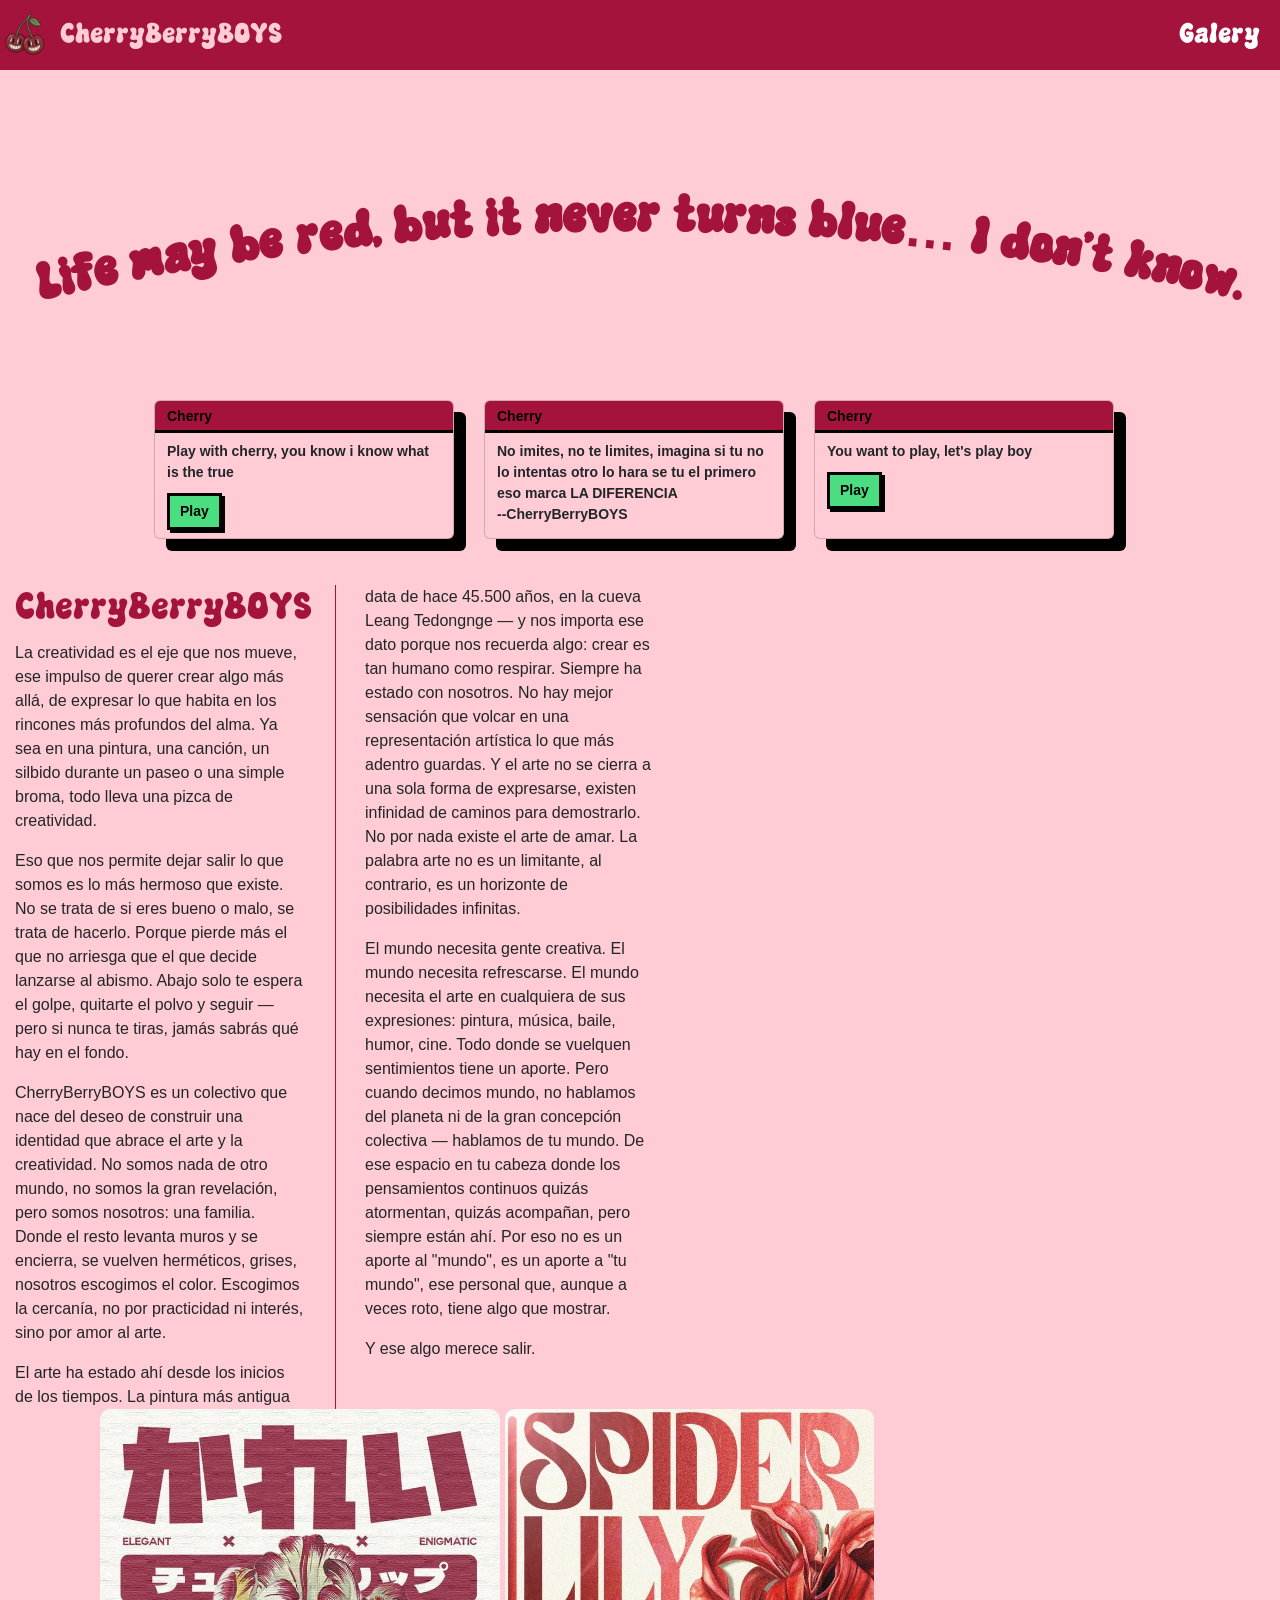
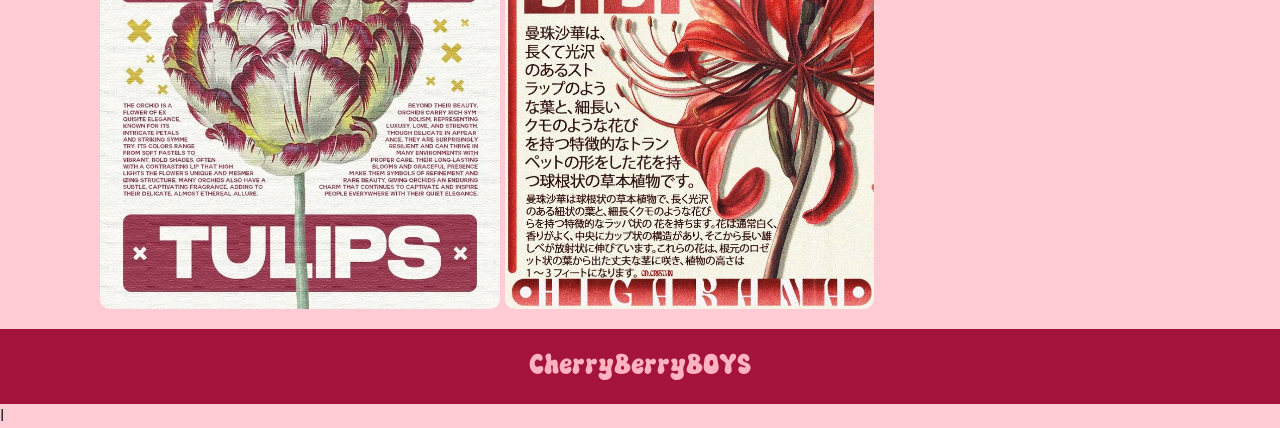
<file: index.html>
<!DOCTYPE html>
<html lang="en">
<head>
    <meta charset="UTF-8">
    <link rel="stylesheet" href="estilo/style.css">
    <meta name="viewport" content="width=device-width, initial-scale=1.0">
    <link href="https://api.fontshare.com/v2/css?f[]=satoshi@400,2&display=swap" rel="stylesheet">
    <link href="https://cdn.jsdelivr.net/npm/bootstrap@5.3.8/dist/css/bootstrap.min.css" rel="stylesheet" integrity="sha384-sRIl4kxILFvY47J16cr9ZwB07vP4J8+LH7qKQnuqkuIAvNWLzeN8tE5YBujZqJLB" crossorigin="anonymous">
    <title>Cherry</title>
</head>
<body>
    <nav>
        <div class="logo"><img src="recursos/cherrys.png" alt="Cherrys"></div>
        <span>CherryBerryBOYS</span>

        <ul class="nav-links">
            <li><a href="galery.html">Galery</a></li>
        </ul>

    </nav>
    <div class="titulo-curvo">
        <svg viewBox="0 0 900 180" width="100%">
            <defs>
                <path id="curva-path" d="M 20,150 Q 450,50 880,150"/>
            </defs>
            <text font-size="38" fill="#A4133C" font-family="RetroMother-Regular, sans-serif" font-weight="bold">
                <textPath href="#curva-path" startOffset="50%" text-anchor="middle">
                    Life may be red, but it never turns blue… I don't know.
                </textPath>
            </text>
        </svg>
    </div>
    <div class="contenedor-cards">
        <div class="card">
            <div class="head">Cherry</div>
            <div class="content">
                Play with cherry, you know i know what is the true
                <br />
                <button class="button" onclick="window.open('https://youtu.be/ddkbVYutRXA?si=y9VxpzZ0Ef33BRi8', '_blank')">Play</button>
            </div>
        </div>

        <div class="card">
            <div class="head">Cherry</div>
            <div class="content">
                No imites, no te limites, imagina si tu no lo intentas otro lo hara se tu el primero eso marca LA DIFERENCIA
                <br />
                --CherryBerryBOYS
            </div>
        </div>

        <div class="card">
            <div class="head">Cherry</div>
            <div class="content">
                You want to play, let's play boy
                <br />
                <button class="button" onclick="window.open('https://www.youtube.com/watch?v=kmDXoHulZHs&list=OLAK5uy_lD0QDhG8CQ6mBdV_wqCsDvxVXTigRZx6c&index=2', '_blank')">Play</button>
            </div>
        </div>


    </div>

    <div class="cuerpo-2">
        <div class="texto-revista">
            <h1 class="titulo-cuerpo">
                CherryBerryBOYS
            </h1>
            <p>La creatividad es el eje que nos mueve, ese impulso de querer crear algo más allá, de expresar lo que habita en los rincones más profundos del alma. Ya sea en una pintura, una canción, un silbido durante un paseo o una simple broma, todo lleva una pizca de creatividad.</p>
            <p>Eso que nos permite dejar salir lo que somos es lo más hermoso que existe. No se trata de si eres bueno o malo, se trata de hacerlo. Porque pierde más el que no arriesga que el que decide lanzarse al abismo. Abajo solo te espera el golpe, quitarte el polvo y seguir — pero si nunca te tiras, jamás sabrás qué hay en el fondo.</p>
            <p>CherryBerryBOYS es un colectivo que nace del deseo de construir una identidad que abrace el arte y la creatividad. No somos nada de otro mundo, no somos la gran revelación, pero somos nosotros: una familia. Donde el resto levanta muros y se encierra, se vuelven herméticos, grises, nosotros escogimos el color. Escogimos la cercanía, no por practicidad ni interés, sino por amor al arte.</p>
            <p>El arte ha estado ahí desde los inicios de los tiempos. La pintura más antigua data de hace 45.500 años, en la cueva Leang Tedongnge — y nos importa ese dato porque nos recuerda algo: crear es tan humano como respirar. Siempre ha estado con nosotros. No hay mejor sensación que volcar en una representación artística lo que más adentro guardas. Y el arte no se cierra a una sola forma de expresarse, existen infinidad de caminos para demostrarlo. No por nada existe el arte de amar. La palabra arte no es un limitante, al contrario, es un horizonte de posibilidades infinitas.</p>
            <p>El mundo necesita gente creativa. El mundo necesita refrescarse. El mundo necesita el arte en cualquiera de sus expresiones: pintura, música, baile, humor, cine. Todo donde se vuelquen sentimientos tiene un aporte. Pero cuando decimos mundo, no hablamos del planeta ni de la gran concepción colectiva — hablamos de tu mundo. De ese espacio en tu cabeza donde los pensamientos continuos quizás atormentan, quizás acompañan, pero siempre están ahí. Por eso no es un aporte al "mundo", es un aporte a "tu mundo", ese personal que, aunque a veces roto, tiene algo que mostrar.</p>
            <p>Y ese algo merece salir.</p>
        </div>
        <div class="imagen-deco">
            <img src="recursos/tulips.jpg" alt="tulipanes">
            <img src="recursos/lili.jpg" alt="lilit">

        </div>

    </div>


        


    <footer>CherryBerryBOYS</footer>
    <script src="https://cdn.jsdelivr.net/npm/bootstrap@5.3.8/dist/js/bootstrap.bundle.min.js" integrity="sha384-FKyoEForCGlyvwx9Hj09JcYn3nv7wiPVlz7YYwJrWVcXK/BmnVDxM+D2scQbITxI" crossorigin="anonymous"></script>
</body>
</html>l
</file>
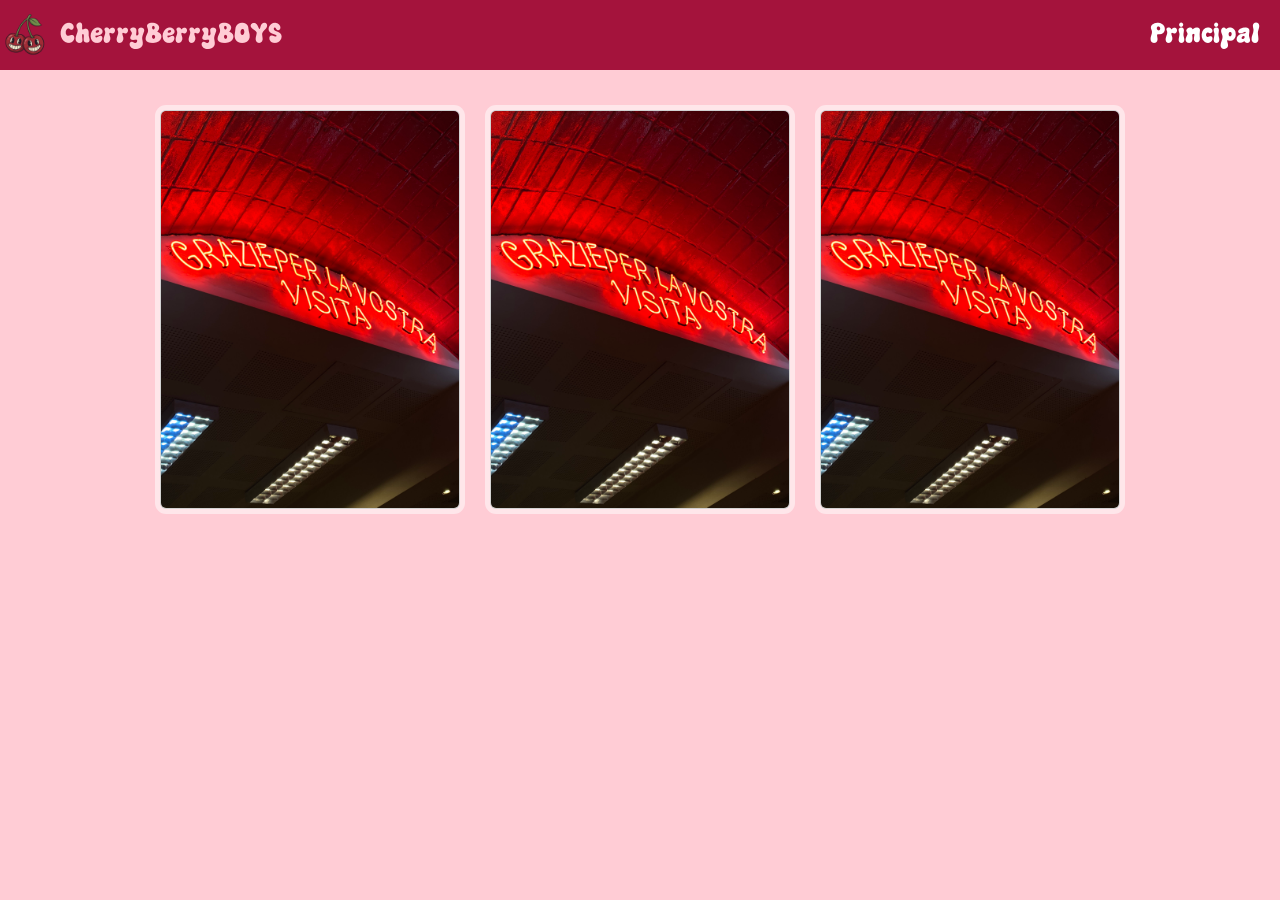
<file: galery.html>
<!DOCTYPE html>
<html lang="en">
<head>
    <meta charset="UTF-8">
    <link rel="stylesheet" href="estilo/stylegalery.css">
    <meta name="viewport" content="width=device-width, initial-scale=1.0">
    <link href="https://api.fontshare.com/v2/css?f[]=satoshi@400,2&display=swap" rel="stylesheet">
    <link href="https://cdn.jsdelivr.net/npm/bootstrap@5.3.8/dist/css/bootstrap.min.css" rel="stylesheet" integrity="sha384-sRIl4kxILFvY47J16cr9ZwB07vP4J8+LH7qKQnuqkuIAvNWLzeN8tE5YBujZqJLB" crossorigin="anonymous">
    <title>Cherry</title>
</head>
<body>

    <nav>
        <div class="logo"><img src="recursos/cherrys.png" alt="Cherrys"></div>
        <span>CherryBerryBOYS</span>
        <ul class="nav-links">
            <li><a href="index.html">Principal</a></li>
        </ul>

    </nav>
    <div class="contenedor-galery">
        <div class="card">
            <img src="recursos/galery/mirko.jpg" alt="descripción">
            <div class="card__content">
                <p class="card__title">Card Title</p>
                <p class="card__description">Lorem ipsum...</p>
            </div>
        </div>

        <div class="card">
            <img src="recursos/galery/mirko.jpg" alt="descripción">
            <div class="card__content">
                <p class="card__title">Card Title</p>
                <p class="card__description">Lorem ipsum...</p>
            </div>
        </div>

        <div class="card">
            <img src="recursos/galery/mirko.jpg" alt="descripción">
            <div class="card__content">
                <p class="card__title">Card Title</p>
                <p class="card__description">Lorem ipsum...</p>
            </div>
        </div>

    </div>
    
</body>
</html>
</file>
<file: estilo/style.css>
* {
    margin: 0;
    padding: 0;
    box-sizing: border-box;
}

body{
    background-color: #FFCCD5 !important;
}
/*#FFCCD5*/
nav{
    background-color: #A4133C;
    font-family: 'RetroMother-Regular', sans-serif;
    font-size: 30px;
    color: #FFCCD5;
    display: flex;
    align-items: center;
    gap: 10px;
    height: 70px;
    
}

.logo img {
    width: 50px;
    height: auto;
}

.titulo{
    font-family: 'RetroMother-Regular', sans-serif;
    color:#FFB3C1;
    -webkit-text-stroke: 1px black;

}


@font-face {
    font-family: 'RetroMother-Regular';
    src: url('../fuentes/RetroMother-Regular.otf');
}

.titulo {
    display: flex;
    justify-content: center;
    text-align: center;
    margin: 0 auto;
    width: 100%;
    font-size: clamp(1rem, 3vw, 2rem); /* se adapta al ancho */
    padding: 1rem;
}

.carrusel {
    width: 90%;
    margin: 20px auto 0 auto;
}

.carrusel img {
    height: 400px;       
    object-fit: cover;   
    border-radius: 10px; 
}

footer {
    background-color: #A4133C;
    text-align: center;
    padding: 15px;
    font-family: 'RetroMother-Regular', sans-serif;
    color:#FFB3C1;
    font-size: 30px;
}

.titulo-curvo {
    display: flex;
    justify-content: center;
    margin: 20px auto;
    font-size: 40px;
}

.nav-links {
    list-style: none;
    display: flex;
    gap: 20px;
    padding: 0;
    margin: 0 20px 0 auto;
    padding: 0;
}

.nav-links a {
    text-decoration: none;
    color: white;
    font-family: 'RetroMother-Regular', sans-serif;
}

.nav-links a:hover {
    color: #F7DCEF;
}

.contenedor-cards {
    display: flex;
    flex-wrap: wrap;
    gap: 30px;
    justify-content: center;
    padding: 40px;
}

.card {
  font-family: Montserrat, sans-serif;
  width: 300px;
  height: 250px;
  translate: -6px -6px;
  background: #FFCCD5 !important;
  border: 3px solid #000000;
  box-shadow: 12px 12px 0 #000000;
  overflow: hidden;
  transition: all 0.3s ease;
}

.head {
  font-family: Montserrat, sans-serif;
  font-size: 14px;
  font-weight: 900;
  width: 100%;
  height: 32px;
  background: #A4133C !important;
  padding: 5px 12px;
  color: #000000;
  border-bottom: 3px solid #000000;
}

.content {
  padding: 8px 12px;
  font-size: 14px;
  font-weight: 600;
}

.button {
  padding: 5px 10px;
  margin-top: 10px;
  border: 3px solid #000000;
  box-shadow: 3px 3px 0 #000000;
  font-weight: 750;
  background: #4ade80;
  transition: all 0.3s ease;
  cursor: pointer;
}

.button:hover {
  translate: 1.5px 1.5px;
  box-shadow: 1.5px 1.5px 0 #000000;
  background: #1ac2ff;
}

.button:active {
  translate: 3px 3px;
  box-shadow: 0 0 0 #000000;
}

.card:hover {
  translate: -6px;
}

.texto-revista {
    column-count: 2;        
    column-gap: 60px;       
    column-rule: 1px solid #A4133C; 
    font-family: 'Satoshi', sans-serif;
    width: 50%;
    margin-left: 15px;
}

.cuerpo-2{
    display: flex;
    flex-wrap: wrap;
    margin-bottom: 10px;
}

.imagen-deco{
    margin-bottom: 10px;
    border-radius: 10px;
    padding-left: 100px;
}

.imagen-deco img{
    border-radius: 10px;
    height: 500px;
}

.titulo-cuerpo{
    font-family: 'RetroMother-Regular', sans-serif;
    color: #A4133C;
}
</file>
<file: estilo/stylegalery.css>
* {
    margin: 0;
    padding: 0;
    box-sizing: border-box;
}

body{
    background-color: #FFCCD5 !important;
}
/*#FFCCD5*/
nav{
    background-color: #A4133C;
    font-family: 'RetroMother-Regular', sans-serif;
    font-size: 30px;
    color: #FFCCD5;
    display: flex;
    align-items: center;
    gap: 10px;
    height: 70px;
    
}

.logo img {
    width: 50px;
    height: auto;
}

.titulo{
    font-family: 'RetroMother-Regular', sans-serif;
    color:#FFB3C1;
    -webkit-text-stroke: 1px black;

}


@font-face {
    font-family: 'RetroMother-Regular';
    src: url('../fuentes/RetroMother-Regular.otf');
}

.nav-links {
    list-style: none;
    display: flex;
    gap: 20px;
    padding: 0;
    margin: 0 20px 0 auto;
    padding: 0;
}

.nav-links a {
    text-decoration: none;
    color: white;
    font-family: 'RetroMother-Regular', sans-serif;
}

.nav-links a:hover {
    color: #F7DCEF;
}

/*galery*/
.card {
  width: 300px;
  height: 200px;
  background-color: #f2f2f2;
  border-radius: 10px;
  display: flex;
  align-items: center;
  justify-content: center;
  overflow: hidden;
  perspective: 1000px;
  box-shadow: 0 0 0 5px #ffffff80;
  transition: all 0.6s cubic-bezier(0.175, 0.885, 0.32, 1.275);
}

.card img {
  width: 100%;
  fill: #333;
  transition: all 0.6s cubic-bezier(0.175, 0.885, 0.32, 1.275);
}

.card:hover {
  transform: scale(1.05);
  box-shadow: 0 8px 16px rgba(255, 255, 255, 0.2);
}

.card__content {
  position: absolute;
  top: 0;
  left: 0;
  width: 100%;
  height: 100%;
  padding: 20px;
  box-sizing: border-box;
  background-color: #f2f2f2;
  transform: rotateX(-90deg);
  transform-origin: bottom;
  transition: all 0.6s cubic-bezier(0.175, 0.885, 0.32, 1.275);
}

.card:hover .card__content {
  transform: rotateX(0deg);
}

.card__title {
  margin: 0;
  font-size: 24px;
  color: #333;
  font-weight: 700;
}

.card:hover svg {
  scale: 0;
}

.card__description {
  margin: 10px 0 0;
  font-size: 14px;
  color: #777;
  line-height: 1.4;
}

/*contenedor*/

.contenedor-galery{
    display: flex;
    flex-wrap: wrap;
    gap: 30px;
    justify-content: center;
    padding: 40px;
}

/*xxxxxxxxxxxxxxxxxxxxxxxxxxxxxxxxxxxxxxxxxxxxxxxxxxxx/*
</file>
